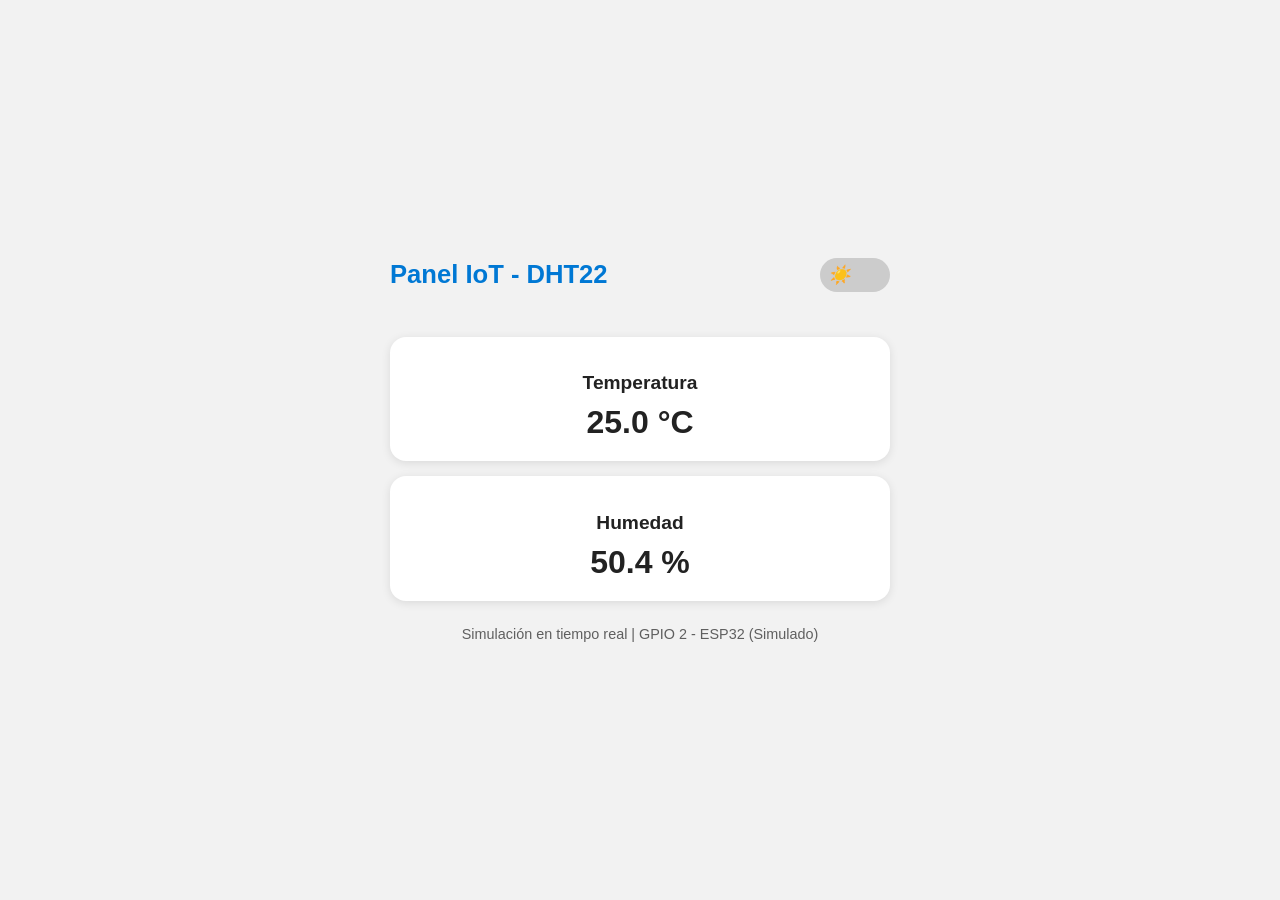
<file: Firmwares/Primer Firmware DTH22/data/index.html>
<!DOCTYPE html>
<html lang="es">
<head>
  <meta charset="UTF-8" />
  <meta name="viewport" content="width=device-width, initial-scale=1.0" />
  <title>Panel IoT - DHT22 (Simulado)</title>
  <link rel="stylesheet" href="style.css" />
</head>
<body>
  <div class="container">
    <header>
      <h1>Panel IoT - DHT22</h1>

      <!-- Toggle de modo oscuro -->
      <label class="switch">
        <input type="checkbox" id="themeToggle" />
        <span class="slider">
          <i class="icon sun">☀️</i>
          <i class="icon moon">🌙</i>
        </span>
      </label>
    </header>

    <main>
      <div class="card">
        <h2>Temperatura</h2>
        <p id="tempValue">-- °C</p>
      </div>

      <div class="card">
        <h2>Humedad</h2>
        <p id="humValue">-- %</p>
      </div>
    </main>

    <footer>
      <p>Simulación en tiempo real | GPIO 2 - ESP32 (Simulado)</p>
    </footer>
  </div>

  <script src="script.js"></script>
</body>
</html>
</file>
<file: Firmwares/Primer Firmware DTH22/data/style.css>
:root {
  --bg-color: #f2f2f2;
  --text-color: #222;
  --card-bg: #fff;
  --accent: #0078d4;
}

body.dark {
  --bg-color: #121212;
  --text-color: #eee;
  --card-bg: #1f1f1f;
  --accent: #4fa3ff;
}

body {
  font-family: "Segoe UI", sans-serif;
  background-color: var(--bg-color);
  color: var(--text-color);
  margin: 0;
  padding: 0;
  display: flex;
  align-items: center;
  justify-content: center;
  height: 100vh;
}

.container {
  text-align: center;
  width: 90%;
  max-width: 500px;
}

header {
  display: flex;
  justify-content: space-between;
  align-items: center;
  margin-bottom: 30px;
}

h1 {
  font-size: 1.6rem;
  color: var(--accent);
}

/* Toggle Switch */
.switch {
  position: relative;
  display: inline-block;
  width: 70px;
  height: 34px;
}

.switch input {
  opacity: 0;
  width: 0;
  height: 0;
}

.slider {
  position: absolute;
  cursor: pointer;
  background-color: #ccc;
  border-radius: 34px;
  top: 0;
  left: 0;
  right: 0;
  bottom: 0;
  transition: 0.4s;
  display: flex;
  align-items: center;
  justify-content: space-between;
  padding: 0 8px;
  font-size: 18px;
}

.slider .icon {
  transition: opacity 0.3s;
}

.slider .moon {
  opacity: 0;
}

input:checked + .slider {
  background-color: var(--accent);
}

input:checked + .slider .sun {
  opacity: 0;
}

input:checked + .slider .moon {
  opacity: 1;
}

/* Cards */
.card {
  background-color: var(--card-bg);
  border-radius: 16px;
  box-shadow: 0 2px 10px rgba(0, 0, 0, 0.1);
  margin: 15px auto;
  padding: 20px;
  transition: 0.3s;
}

.card h2 {
  font-size: 1.2rem;
  margin-bottom: 10px;
}

.card p {
  font-size: 2rem;
  font-weight: bold;
  margin: 0;
}

footer {
  margin-top: 25px;
  font-size: 0.9rem;
  opacity: 0.7;
}
</file>
